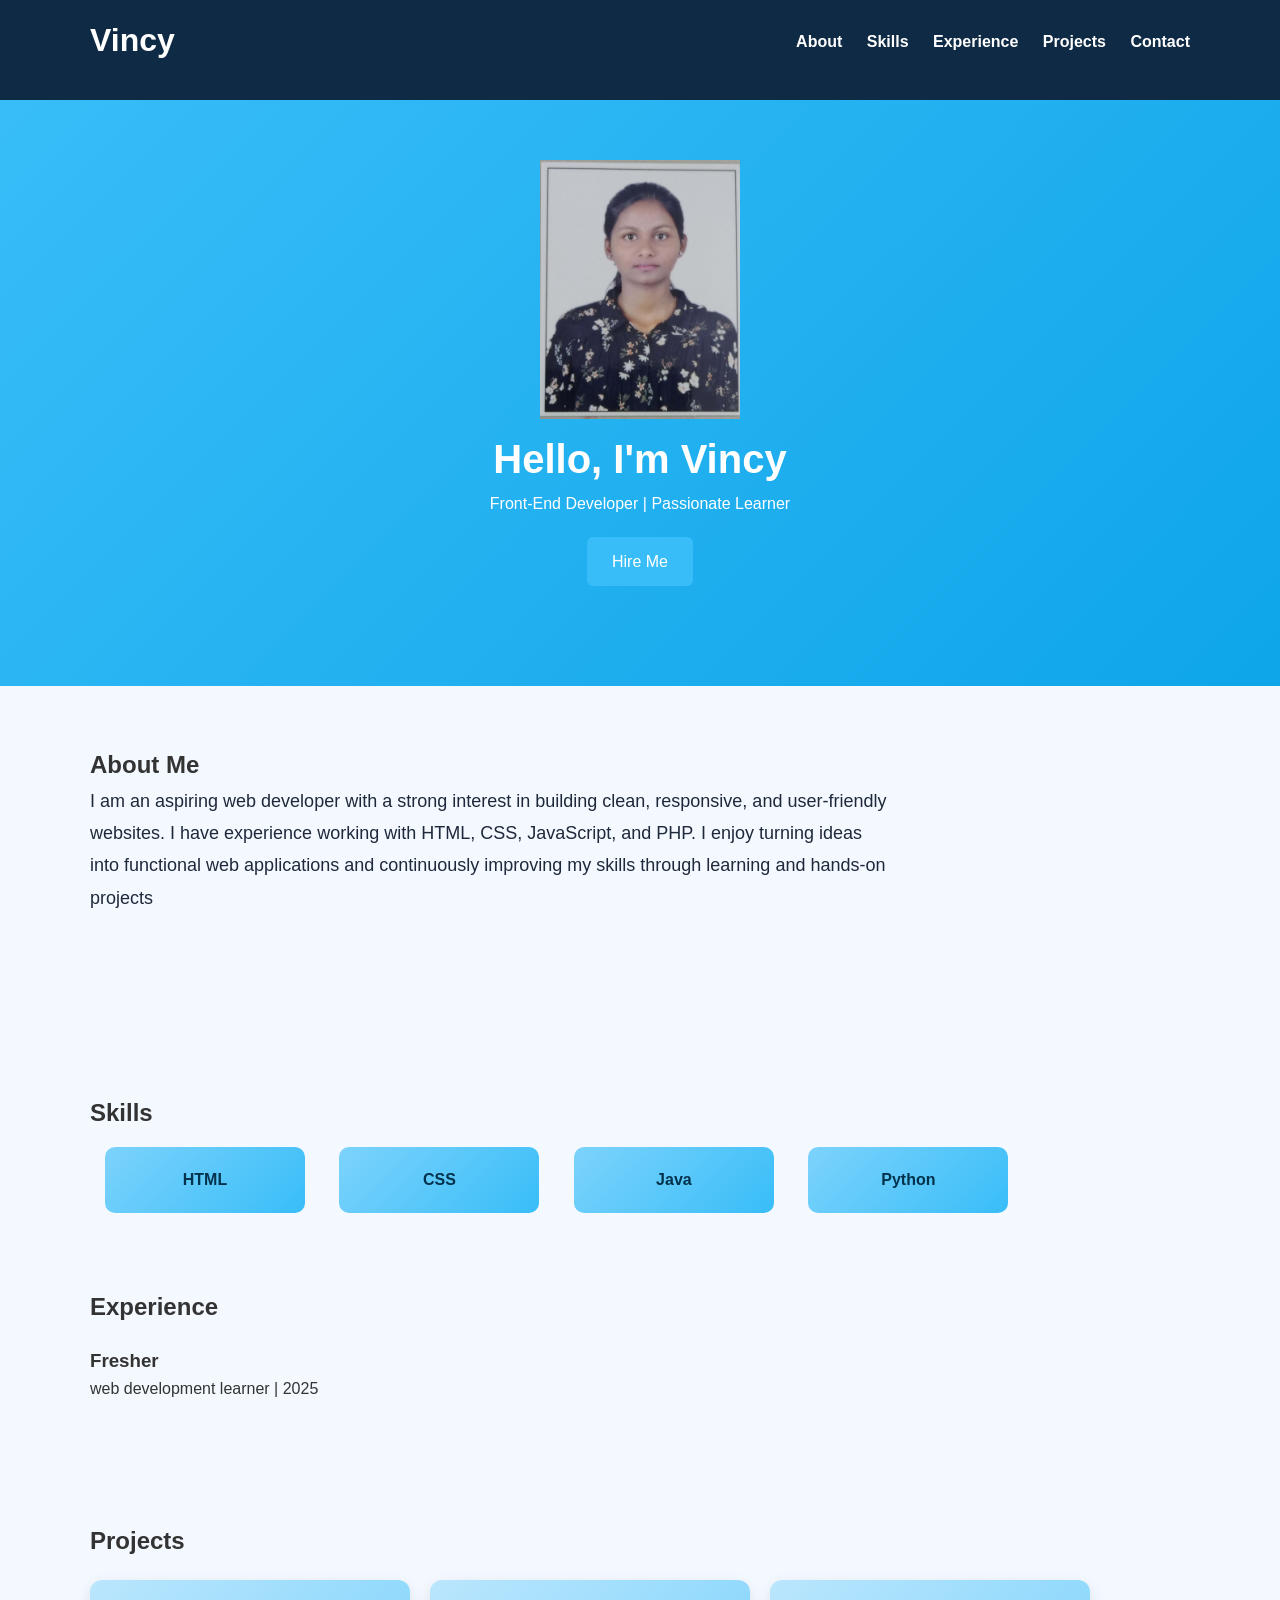
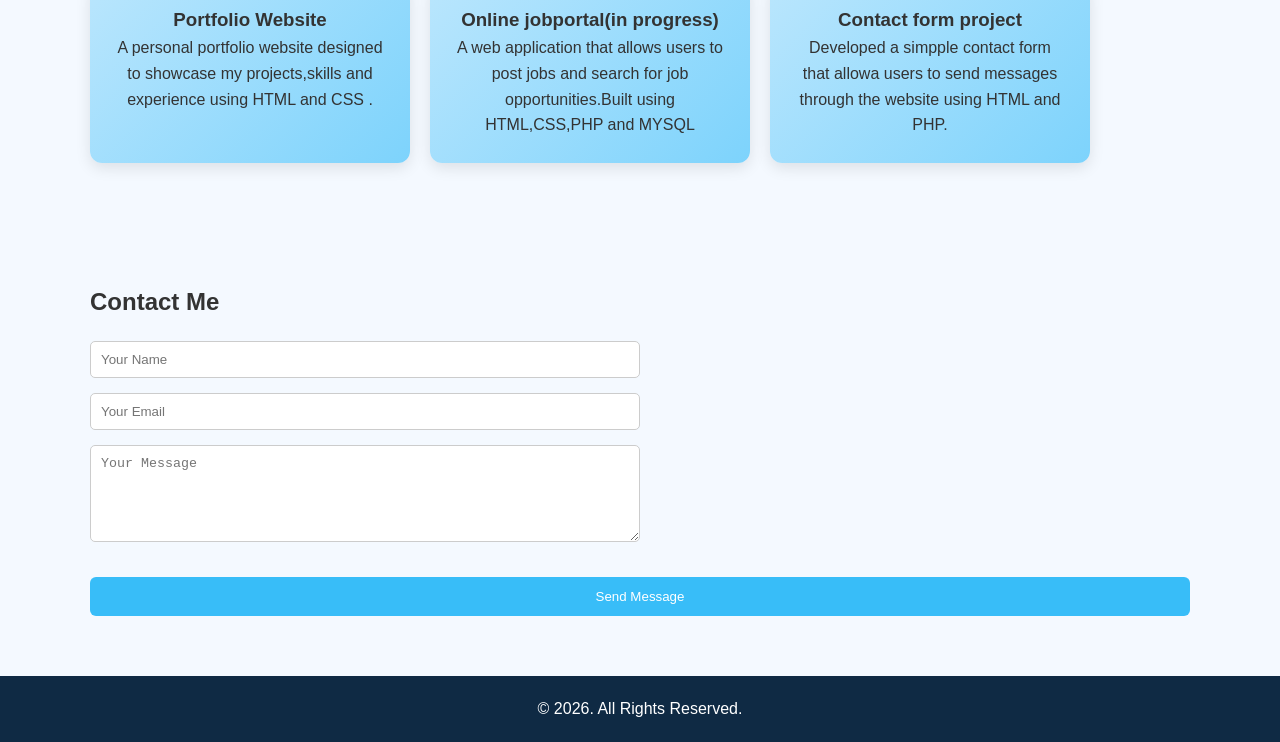
<file: index.html>
<!DOCTYPE html>
<html lang="en">
<head>
    <title>My Portfolio</title> 
    <link rel="stylesheet" href="style.css">
</head>
<body>

 
    <header>
        <div class="container">
            <h1 class="logo">Vincy</h1>
            <nav>
                <ul>
                    <li><a href="#about">About</a></li>
                    <li><a href="#skills">Skills</a></li>
                    <li><a href="#experience">Experience</a></li>
                    <li><a href="#projects">Projects</a></li>
                    <li><a href="#contact">Contact</a></li>
                </ul>
            </nav>
        </div>
    </header>
 
    <section class="hero">
        <div class="image">
            <img src="image.png" alt="">
        </div>
        <div class="container">
            <h2>Hello, I'm Vincy</h2>
            <p>Front-End Developer | Passionate Learner</p>
            <a href="#contact" class="btn">Hire Me</a>
        </div>
    </section>
 
    <section id="about" class="section">
        <div class="container">
            <h2>About Me</h2>
            <p>
                I am an aspiring web developer with a strong interest in building clean, responsive, and user-friendly websites. I have experience working with HTML, CSS, JavaScript, and PHP. I enjoy turning ideas into functional web applications and continuously improving my skills through learning and hands-on projects
            </p>
            
        </div>

    </section>

    <section id="skills" class="section bg-light"></section>
        <div class="container">
    
            <h2>Skills</h2>
            <div class="skills">
                <div class="skill">HTML</div>
                <div class="skill">CSS</div>
                <div class="skill">Java</div>
                <div class="skill">Python</div>
            </div>
        </div>
    </section>
 
    <section id="experience" class="section">
        <div class="container">
            <h2>Experience</h2>
            <div class="experience-item">
                <h3>Fresher</h3>
                 
                <p>web development learner | 2025</p>
              
            </div>
        </div>
    </section>
 
    <section id="projects" class="section bg-light">
        <div class="container">
            <h2>Projects</h2>
            <div class="projects-grid">
                <div class="project-card">
                    <h3>Portfolio Website</h3>
                    <p>A personal portfolio website designed to showcase my projects,skills and experience using HTML and CSS .</p>
                </div>
                <div class="project-card">
                    <h3>Online jobportal(in progress)</h3>
                    <p>A web application that allows users to post jobs and search for job opportunities.Built using HTML,CSS,PHP and MYSQL</p>
                </div>
                <div class="project-card">
                    <h3>Contact form project</h3>
                    <p>Developed a simpple contact form that allowa users to send messages through the website using HTML and PHP.</p>
            </div>
        </div>
    </section>

    
    <section id="contact" class="section">
        <div class="container">
            <h2>Contact Me</h2>
            <form>
                <input type="text" placeholder="Your Name" required>
                <input type="email" placeholder="Your Email" required>
                <textarea placeholder="Your Message" rows="5" required></textarea>
                <button type="submit" class="btn">Send Message</button>
            </form>
        </div>
    </section>

 
    <footer>
        <p>© 2026. All Rights Reserved.</p>
    </footer>

</body>
</html>
</file>
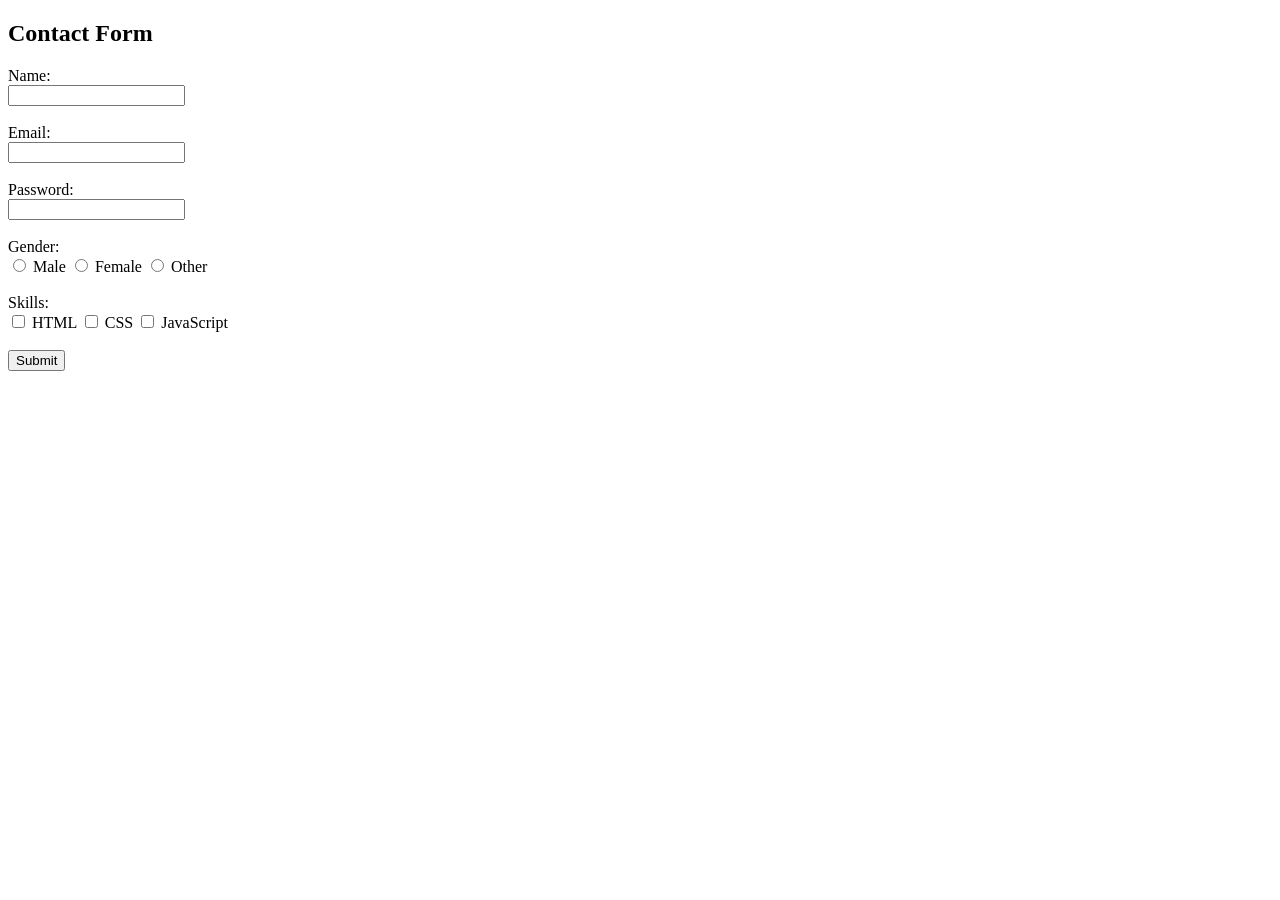
<file: orvionar/contact.html>
<!DOCTYPE html>
<html>
<head>
    <title>Contact Form</title>
</head>
<body>

<h2>Contact Form</h2>

<form>

    Name: <br>
    <input type="text" name="name"> <br><br>

    Email: <br>
    <input type="email" name="email"> <br><br>

    Password: <br>
    <input type="password" name="password"> <br><br>

    Gender: <br>
    <input type="radio" name="gender" value="Male"> Male
    <input type="radio" name="gender" value="Female"> Female
    <input type="radio" name="gender" value="Other"> Other
    <br><br>

    Skills: <br>
    <input type="checkbox" name="skills" value="HTML"> HTML
    <input type="checkbox" name="skills" value="CSS"> CSS
    <input type="checkbox" name="skills" value="JavaScript"> JavaScript
    <br><br>

    <input type="submit" value="Submit">

</form>

</body>
</html>
</file>
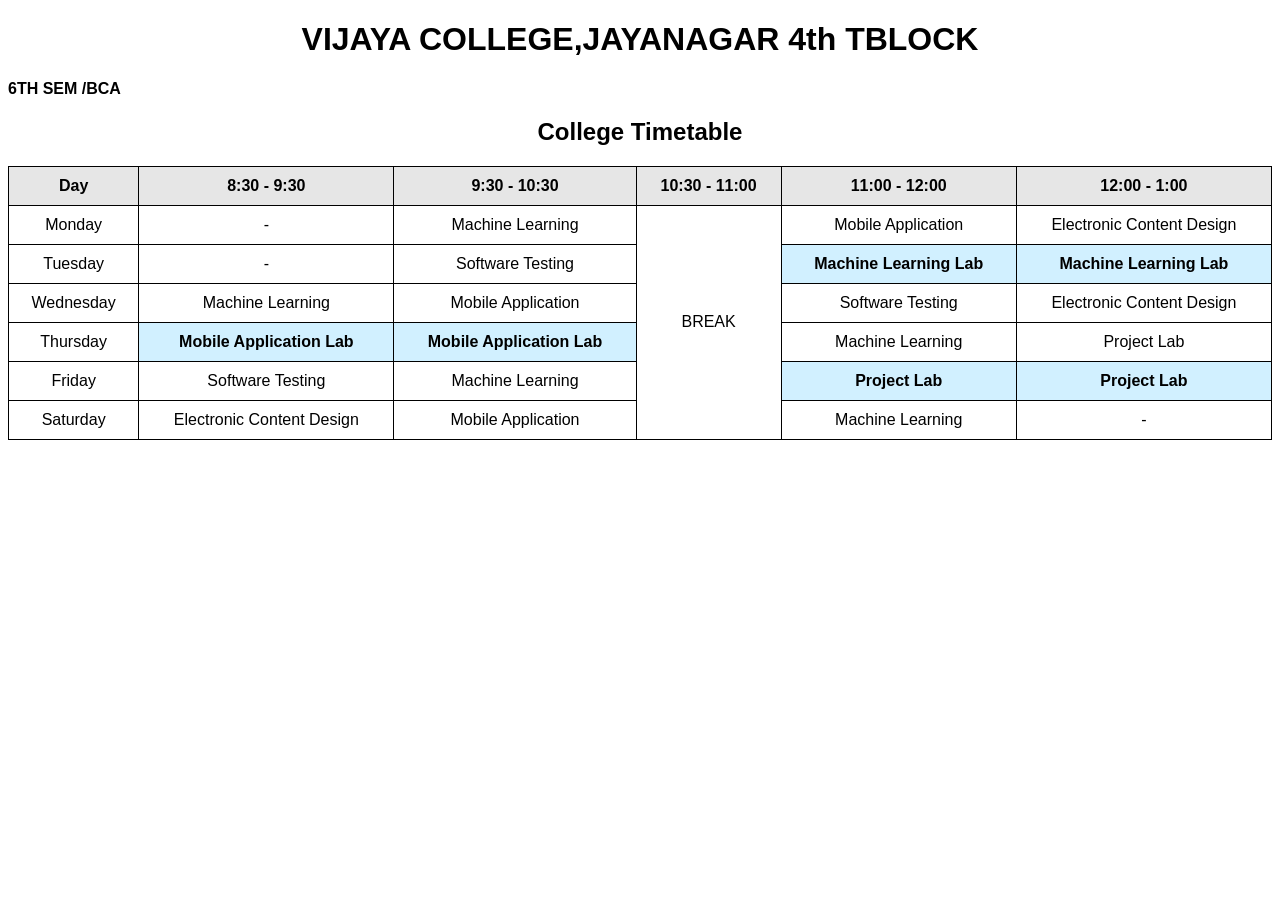
<file: orvionar/timetable.html>
<!DOCTYPE html>
<html>
<head>
    <title>College Timetable</title>

    <style>
        body {
            font-family: Arial, sans-serif;
        }

        h1 {
            text-align: center;
        }

        .class-info {
            font-weight: bold;
        }

        table {
            width: 100%;
            border-collapse: collapse;
            text-align: center;
        }

        th, td {
            border: 1px solid black;
            padding: 10px;
        }

        th {
            background-color: #e6e6e6;
        }

        .break {
            background-color: #ffe6e6;
            font-weight: bold;
        }

        /* Highlight only lab subjects */
        .lab {
            background-color: #d1f0ff;
            font-weight: bold;
        }
    </style>
</head>

<body>

    <!-- College Email Heading -->
    <h1>VIJAYA COLLEGE,JAYANAGAR 4th TBLOCK
    </h1>

    <!-- Class Info Left Corner -->
    <p class="class-info"> 6TH SEM /BCA</p>

    <h2 style="text-align:center;">College Timetable</h2>

    <table>
        <thead>
            <tr>
                <th>Day</th>
                <th>8:30 - 9:30</th>
                <th>9:30 - 10:30</th>
                <th>10:30 - 11:00</th>
                <th>11:00 - 12:00</th>
                <th>12:00 - 1:00</th>
            </tr>
        </thead>

        <tbody>
            <tr>
                <td>Monday</td>
                <td>-</td>
                <td>Machine Learning</td>
                <td rowspan=6>BREAK</td>
                <td>Mobile Application</td>
                <td>Electronic Content Design</td>
            </tr>

            <tr>
                <td>Tuesday</td>
                <td>-</td>
                <td>Software Testing</td>
        
                <td class="lab">Machine Learning Lab</td>
                <td class="lab">Machine Learning Lab</td>
            </tr>

            <tr>
                <td>Wednesday</td>
                <td>Machine Learning</td>
                <td>Mobile Application</td>
               
                <td>Software Testing</td>
                <td>Electronic Content Design</td>
            </tr>

            <tr>
                <td>Thursday</td>
                <td class="lab">Mobile Application Lab</td>
                <td class="lab">Mobile Application Lab</td>
                
                <td>Machine Learning</td>
                <td>Project Lab</td>
            </tr>

            <tr>
                <td>Friday</td>
                <td>Software Testing</td>
                <td>Machine Learning</td>
               
                <td class="lab">Project Lab</td>
                <td class="lab">Project Lab</td>
            </tr>

            <tr>
                <td>Saturday</td>
                <td>Electronic Content Design</td>
                <td>Mobile Application</td>
                
                <td>Machine Learning</td>
                <td>-</td>
            </tr>

        </tbody>
    </table>

</body>
</html>
</file>
<file: style.css>
.card{
    background: white;
    padding: 20px;
    margin: 20px 0;
    border-radius: 10px;
    box-shadow: 0 4px 10px rgba(0,0,0,0.1);
}

.card h2{
    margin-bottom: 10px;
    color: #1f3c6d;
}

.card ul{
    padding-left: 20px;
}

#about p{
font-size:18px;
font-weight:500;
line-height:1.8;
color:#1e293b;
max-width:800px;
}

*{
margin:0;
padding:0;
box-sizing:border-box;
}

body{
font-family:Arial, sans-serif;
line-height:1.6;
color:#333;
background:#f4f9ff;
}

.container{
width:90%;
max-width:1100px;
margin:auto;
}

.section{
padding:60px 0;
}


header{
background:#0f2a44;
color:#fff;
height:100px;
padding:15px 0;
}

.logo{
float:left;
}

.image img{
width:200px;
}


nav ul{
list-style:none;
float:right;
padding-top:14px;
}

nav ul li{
display:inline;
margin-left:20px;
}

nav ul li a{
color:#fff;
text-decoration:none;
font-weight:bold;
transition:0.3s;
}

nav ul li a:hover{
color:#38bdf8;
}



.hero{
background:linear-gradient(135deg,#38bdf8,#0ea5e9);
color:#fff;
text-align:center;
padding:60px 20px 100px 20px;
}

.hero h2{
font-size:40px;
}


.btn{
display:inline-block;
background:#38bdf8;
color:#fff;
padding:12px 25px;
margin-top:20px;
text-decoration:none;
border-radius:6px;
border:none;
cursor:pointer;
transition:0.3s;
}

.btn:hover{
background:#0ea5e9;
transform:scale(1.05);
}



.skill{
background:linear-gradient(135deg,#7dd3fc,#38bdf8);
color:#03324c;
padding:20px;
width:200px;
border-radius:10px;
text-align:center;
margin:15px;
display:inline-block;
font-weight:bold;
transition:0.4s;
}


.skill:hover{
transform:translateY(-10px);
background:linear-gradient(135deg,#38bdf8,#0284c7);
color:white;
box-shadow:0 10px 25px rgba(0,0,0,0.2);
}


.experience-item{
margin-top:20px;
}

.projects-grid{
display:flex;
gap:20px;
margin-top:20px;
flex-wrap:wrap;
}

.project-card{
background:linear-gradient(135deg,#bae6fd,#7dd3fc);
width:320px;
text-align:center;
padding:25px;
border-radius:12px;
box-shadow:0 5px 15px rgba(0,0,0,0.1);
transition:0.4s;
}


.project-card:hover{
transform:translateY(-12px);
background:linear-gradient(135deg,#38bdf8,#0284c7);
color:white;
box-shadow:0 15px 35px rgba(0,0,0,0.3);
}


form{
display:flex;
flex-direction:column;
gap:15px;
margin-top:20px;
}

input,textarea{
padding:10px;
border:1px solid #ccc;
border-radius:5px;
width:50%;
}



footer{
background:#0f2a44;
color:#fff;
text-align:center;
padding:20px 0;
}
</file>
